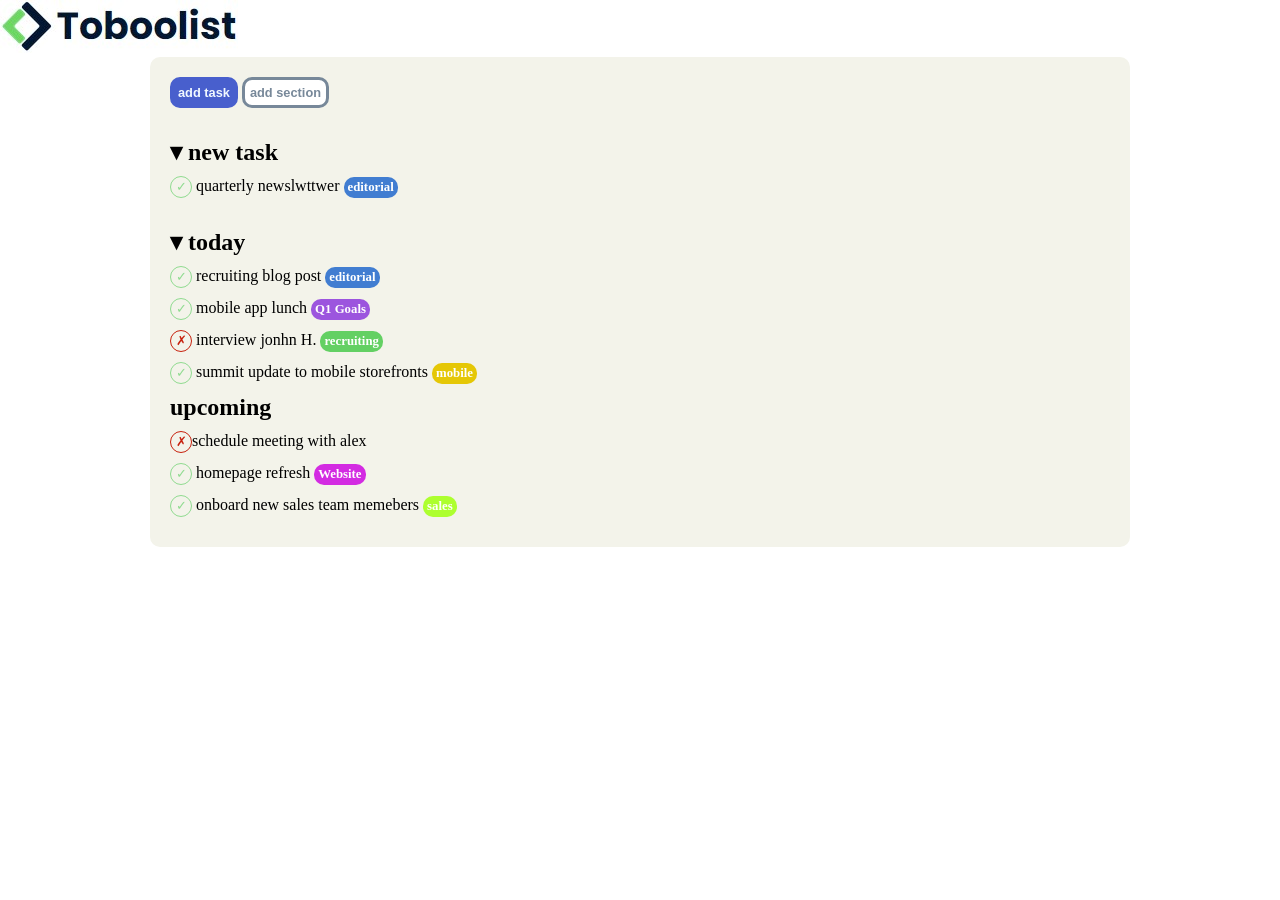
<file: index.html>
<!DOCTYPE html>
<html lang="en">
  <head>
    <meta charset="UTF-8" />
    <meta name="viewport" content="width=device-width, initial-scale=1.0" />
    <title>Document</title>
    <link rel="stylesheet" href="./css/style.css" />
  </head>
  <body>
    <header>
      <div class="page-header">
        <img src="./img/Toboolist-logo.jpg" alt="logo" />
      </div>
    </header>

    <!-- main -->
    <main>
      <!-- card header -->
      <div class="container">
        <div class="card">
          <div class="card-header">
            <button class="btn btn-primary">add task</button>
            <button class="btn btn-secondary">add section</button>
          </div>

          <!-- section -->
          <section class="todo-section">
            <h2 class="todolist-title">&blacktriangledown; new task</h2>
            <ul class="list-title">
              <li class="list cechk">
                quarterly newslwttwer
                <span class="label editorial">editorial</span>
              </li>
            </ul>
          </section>
          <!-- section -->

          <section>
            <h2 class="todolist-title">&blacktriangledown; today</h2>
            <ul class="list-title">
              <li class="list cechk">
                recruiting blog post
                <span class="label editorial">editorial</span>
              </li>

              <li class="list cechk">
                mobile app lunch
                <span class="label goals">Q1 Goals</span>
              </li>

              <li class="list cross">
                interview jonhn H.
                <span class="label recruiting">recruiting</span>
              </li>

              <li class="list cechk">
                summit update to mobile storefronts
                <span class="label mobile">mobile</span>
              </li>
            </ul>
          </section>
          <!-- section -->
          <section>
            <h2>upcoming</h2>
            <ul class="list-title">
              <li class="list cross">schedule meeting with alex</li>

              <li class="list cechk">
                homepage refresh
                <span class="label website">Website</span>
              </li>

              <li class="list cechk">
                onboard new sales team memebers
                <span class="label sales">sales</span>
              </li>
            </ul>
          </section>
        </div>
      </div>
    </main>
  </body>
</html>
</file>
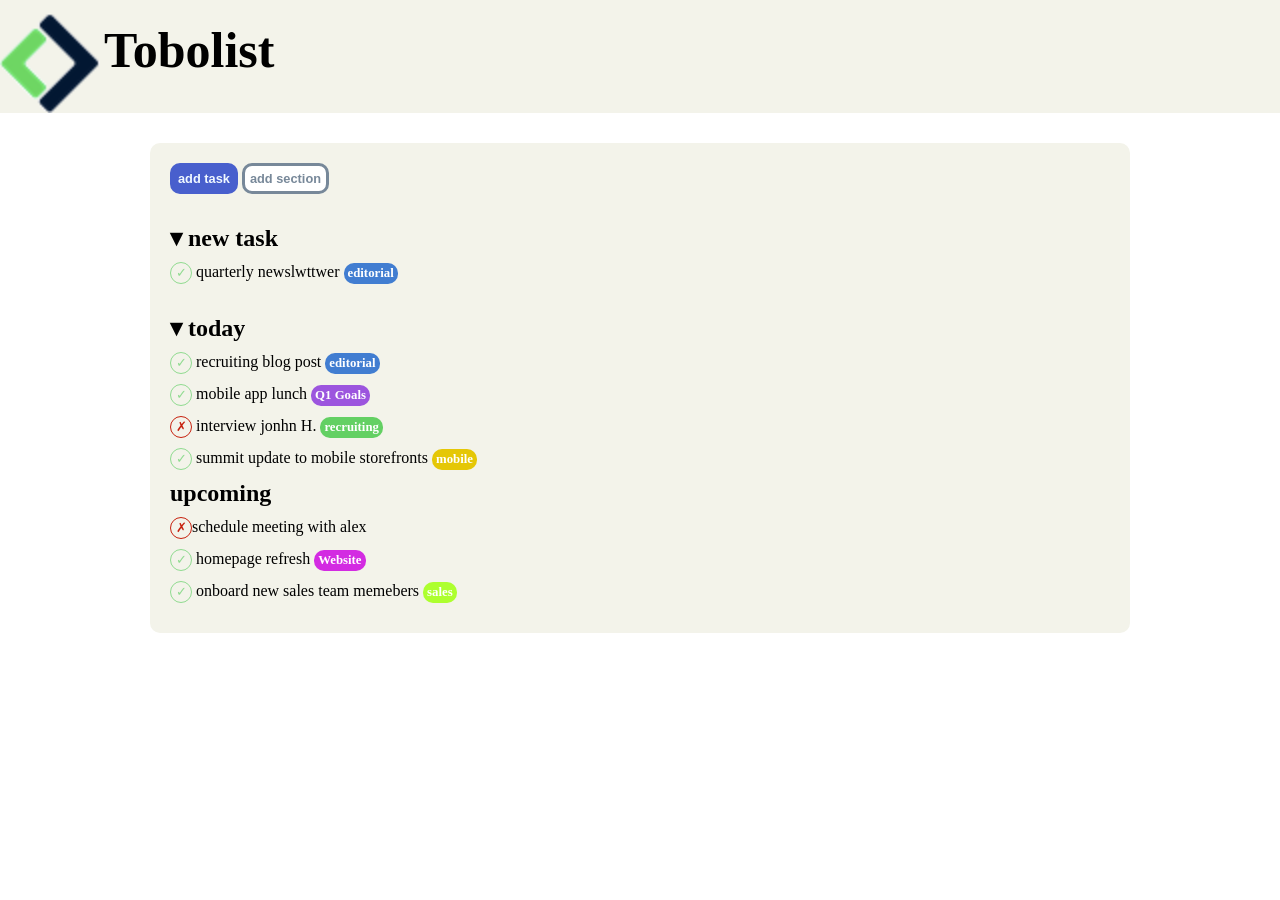
<file: img/index.html>
<!DOCTYPE html>
<html lang="en">
  <head>
    <meta charset="UTF-8" />
    <meta name="viewport" content="width=device-width, initial-scale=1.0" />
    <title>Document</title>
    <link rel="stylesheet" href="style.css" />
  </head>
  <body>
    <!-- header -->
    <header>
      <div class="upper-header">
        <img src="./Logo.png" class="img" alt="logo" />

        <h1 class="titolo">Tobolist</h1>
      </div>
    </header>
    <!-- main -->
    <main>
      <!-- card header -->
      <div class="container">
        <div class="card">
          <div class="card-header">
            <button class="btn btn-primary">add task</button>
            <button class="btn btn-secondary">add section</button>
          </div>
          <!-- section -->
          <section class="todo-section">
            <h2 class="todolist-title">&blacktriangledown; new task</h2>
            <ul class="list-title">
              <li class="list cechk">
                quarterly newslwttwer
                <span class="label editorial">editorial</span>
              </li>
            </ul>
          </section>
          <!-- section -->

          <section>
            <h2 class="todolist-title">&blacktriangledown; today</h2>
            <ul class="list-title">
              <li class="list cechk">
                recruiting blog post
                <span class="label editorial">editorial</span>
              </li>

              <li class="list cechk">
                mobile app lunch
                <span class="label goals">Q1 Goals</span>
              </li>

              <li class="list cross">
                interview jonhn H.
                <span class="label recruiting">recruiting</span>
              </li>

              <li class="list cechk">
                summit update to mobile storefronts
                <span class="label mobile">mobile</span>
              </li>
            </ul>
          </section>
          <!-- section -->

          <section>
            <h2>upcoming</h2>
            <ul class="list-title">
              <li class="list cross">schedule meeting with alex</li>

              <li class="list cechk">
                homepage refresh
                <span class="label website">Website</span>
              </li>

              <li class="list cechk">
                onboard new sales team memebers
                <span class="label sales">sales</span>
              </li>
            </ul>
          </section>
        </div>
      </div>
    </main>
  </body>
</html>
</file>
<file: css/style.css>
* {
  box-sizing: border-box;
  margin: 0;
  padding: 0;
}

/* # UTILS */

.container {
  margin: 0 auto;
  padding: 0 10px;
  width: 1000px;
  max-width: 100%;
}

.btn {
  display: inline-block;
  border-radius: 10px;

  padding: 5px;
  font-weight: bold;

  font-size: 0.8rem;
  cursor: pointer;
}

/* header */
.upper-header {
  line-height: 100px;
  background-color: rgb(243, 243, 234);
  margin-bottom: 30px;
}

.img {
  height: 100px;

  vertical-align: middle;
}

/* body */
.card {
  background-color: rgb(243, 243, 234);
  border-radius: 10px;
  margin: auto;

  padding: 20px;
  max-height: 100%;
}

.card-header {
  margin-bottom: 20px;
}

.btn.btn-primary {
  background-color: rgb(72, 95, 205);
  color: aliceblue;
  border: solid 3px rgb(72, 95, 205);
}

.btn.btn-secondary {
  background-color: white;
  color: lightslategray;
  border: solid 3px lightslategray;
}

.todo-section {
  margin: 30px 0;
}

.list-title {
  list-style-type: none;
}
.list {
  margin: 10px 0;
}

.list::before {
  height: 20px;
  width: 20px;
  border-radius: 50%;
  display: inline-block;
  text-align: center;
  line-height: 20px;
  font-size: 0.8rem;

  border: solid 1px rgb(144, 219, 144);
  color: rgb(144, 219, 144);
}
.list.cechk::before {
  content: "\2713";

  border: solid 1px rgb(144, 219, 144);
  color: rgb(144, 219, 144);
}

.list.cross::before {
  content: "\2717";

  border: solid 1px rgb(199, 33, 14);
  color: rgb(199, 33, 14);
}

/* label */

.label {
  display: inline-block;
  border-radius: 10px;
  padding: 3px 4px;
  font-size: 0.8rem;
  color: white;
  font-weight: bold;
  background-color: azure;
}

.label.editorial {
  background-color: rgb(65, 125, 209);
}

.label.goals {
  background-color: rgb(156, 85, 222);
}

.label.recruiting {
  background-color: rgb(99, 208, 99);
}

.label.mobile {
  background-color: rgb(229, 199, 6);
}

.label.website {
  background-color: rgb(211, 43, 226);
}
.label.sales {
  background-color: greenyellow;
}
</file>
<file: img/style.css>
* {
  box-sizing: border-box;
  margin: 0;
  padding: 0;
}

/* # UTILS */

.container {
  margin: 0 auto;
  padding: 0 10px;
  width: 1000px;
  max-width: 100%;
}

.btn {
  display: inline-block;
  border-radius: 10px;

  padding: 5px;
  font-weight: bold;

  font-size: 0.8rem;
  cursor: pointer;
}

/* header */
.upper-header {
  line-height: 100px;
  background-color: rgb(243, 243, 234);
  margin-bottom: 30px;
}

.img {
  height: 100px;

  vertical-align: middle;
}

.titolo {
  display: inline;

  font-size: 50px;
}
/* body */
.card {
  background-color: rgb(243, 243, 234);
  border-radius: 10px;
  margin: auto;

  padding: 20px;
  max-height: 100%;
}

.card-header {
  margin-bottom: 20px;
}

.lista {
  list-style: none;
}

.btn.btn-primary {
  background-color: rgb(72, 95, 205);
  color: aliceblue;
  border: solid 3px rgb(72, 95, 205);
}

.btn.btn-secondary {
  background-color: white;
  color: lightslategray;
  border: solid 3px lightslategray;
}

.todo-section {
  margin: 30px 0;
}

.list-title {
  list-style-type: none;
}
.list {
  margin: 10px 0;
}

.list::before {
  height: 20px;
  width: 20px;
  border-radius: 50%;
  display: inline-block;
  text-align: center;
  line-height: 20px;
  font-size: 0.8rem;

  border: solid 1px rgb(144, 219, 144);
  color: rgb(144, 219, 144);
}
.list.cechk::before {
  content: "\2713";

  border: solid 1px rgb(144, 219, 144);
  color: rgb(144, 219, 144);
}

.list.cross::before {
  content: "\2717";

  border: solid 1px rgb(199, 33, 14);
  color: rgb(199, 33, 14);
}

/* label */

.label {
  display: inline-block;
  border-radius: 10px;
  padding: 3px 4px;
  font-size: 0.8rem;
  color: white;
  font-weight: bold;
  background-color: azure;
}

.label.editorial {
  background-color: rgb(65, 125, 209);
}

.label.goals {
  background-color: rgb(156, 85, 222);
}

.label.recruiting {
  background-color: rgb(99, 208, 99);
}

.label.mobile {
  background-color: rgb(229, 199, 6);
}

.label.website {
  background-color: rgb(211, 43, 226);
}
.label.sales {
  background-color: greenyellow;
}
</file>
